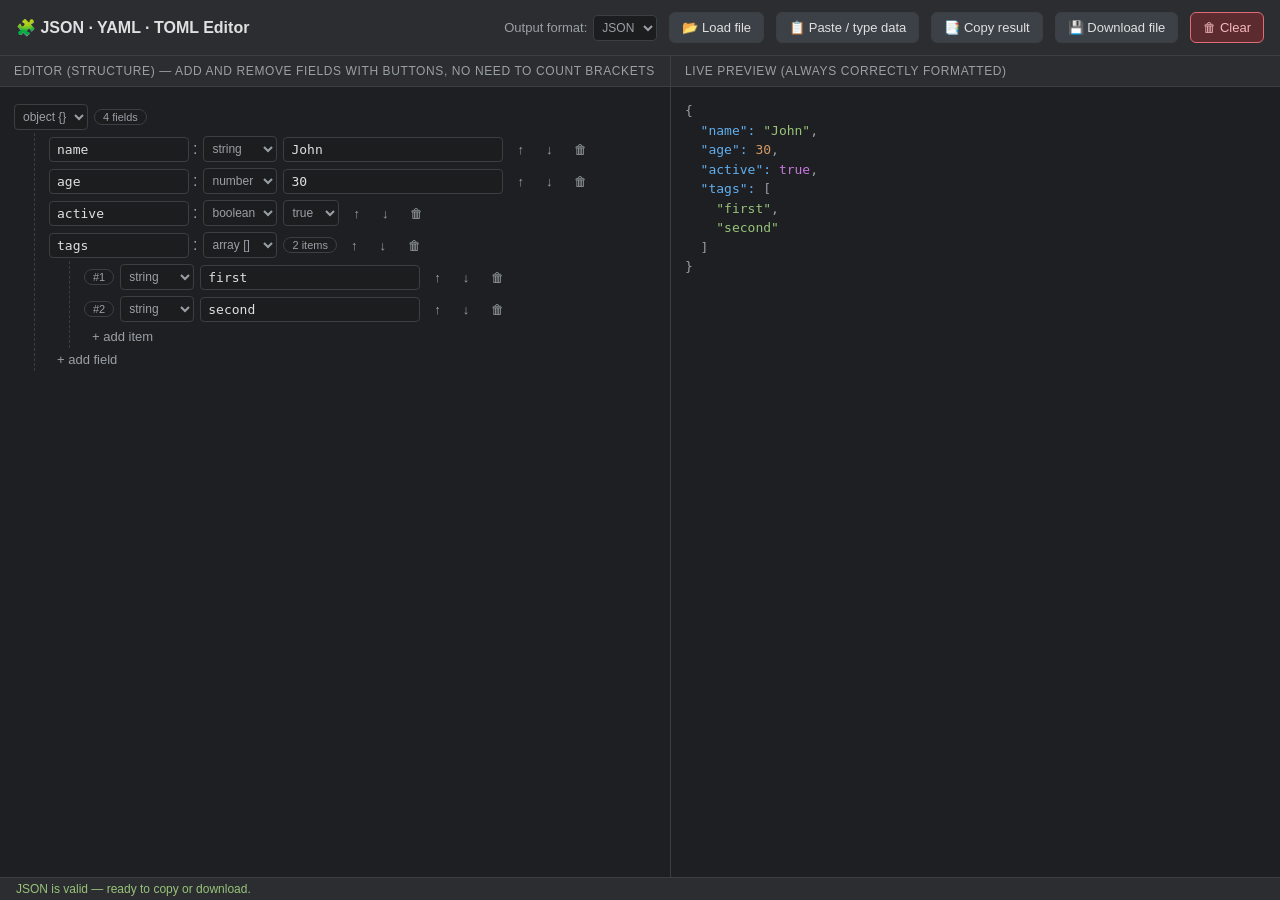
<file: json_editor.html>
<!DOCTYPE html>
<html lang="en">
<head>
<meta charset="UTF-8">
<meta name="viewport" content="width=device-width, initial-scale=1.0">
<title>JSON Editor</title>
<style>
:root {
  --bg: #1e1f22;
  --panel: #2b2d30;
  --border: #3c3f41;
  --text: #e0e0e0;
  --muted: #9aa0a6;
  --accent: #4fa3f7;
  --string: #98c379;
  --number: #d19a66;
  --bool: #c678dd;
  --null: #888;
  --key: #61afef;
  --danger: #e06c75;
  --ok: #98c379;
}
* { box-sizing: border-box; }
body {
  margin: 0;
  font-family: -apple-system, BlinkMacSystemFont, "Segoe UI", Roboto, sans-serif;
  background: var(--bg);
  color: var(--text);
  height: 100vh;
  display: flex;
  flex-direction: column;
}
header {
  padding: 12px 16px;
  background: var(--panel);
  border-bottom: 1px solid var(--border);
  display: flex;
  align-items: center;
  gap: 12px;
  flex-wrap: wrap;
}
header h1 {
  font-size: 16px;
  margin: 0;
  margin-right: auto;
  color: var(--text);
  font-weight: 600;
}
button, .file-btn {
  background: #3c4147;
  color: var(--text);
  border: 1px solid var(--border);
  border-radius: 6px;
  padding: 7px 12px;
  cursor: pointer;
  font-size: 13px;
  transition: background 0.15s;
}
button:hover, .file-btn:hover { background: #4a5158; }
button.primary { background: var(--accent); color: #fff; border-color: var(--accent); }
button.primary:hover { background: #3d8fe0; }
button.danger { background: #5c2b30; border-color: var(--danger); color: #f5b8bd; }
button.danger:hover { background: #713238; }
main {
  flex: 1;
  display: flex;
  overflow: hidden;
}
.panel {
  flex: 1;
  display: flex;
  flex-direction: column;
  overflow: hidden;
  border-right: 1px solid var(--border);
}
.panel:last-child { border-right: none; }
.panel-header {
  padding: 8px 14px;
  font-size: 12px;
  text-transform: uppercase;
  letter-spacing: 0.05em;
  color: var(--muted);
  background: var(--panel);
  border-bottom: 1px solid var(--border);
}
.panel-body {
  flex: 1;
  overflow: auto;
  padding: 14px;
}
/* Tree editor */
.node {
  margin-left: 20px;
  border-left: 1px dashed var(--border);
  padding-left: 14px;
  position: relative;
}
.node-row {
  display: flex;
  align-items: center;
  gap: 6px;
  padding: 3px 0;
  flex-wrap: wrap;
}
.node-row input[type=text], .node-row input[type=number] {
  background: #1b1d1f;
  border: 1px solid var(--border);
  color: var(--text);
  border-radius: 4px;
  padding: 4px 7px;
  font-size: 13px;
  font-family: "SF Mono", Monaco, monospace;
}
.key-input { width: 140px; color: var(--key); }
.val-input { width: 220px; }
.val-input.string { color: var(--string); }
.val-input.number { color: var(--number); }
select.type-select {
  background: #1b1d1f;
  color: var(--muted);
  border: 1px solid var(--border);
  border-radius: 4px;
  font-size: 12px;
  padding: 4px 4px;
}
.icon-btn {
  background: transparent;
  border: 1px solid transparent;
  color: var(--muted);
  border-radius: 4px;
  padding: 3px 7px;
  font-size: 13px;
  cursor: pointer;
}
.icon-btn:hover { color: var(--text); border-color: var(--border); background: #3c4147; }
.icon-btn.remove:hover { color: var(--danger); }
.icon-btn.add:hover { color: var(--ok); }
.toggle-btn {
  background: transparent;
  border: none;
  color: var(--muted);
  cursor: pointer;
  width: 18px;
  font-size: 12px;
}
.badge {
  font-size: 11px;
  color: var(--muted);
  background: #1b1d1f;
  border: 1px solid var(--border);
  border-radius: 10px;
  padding: 1px 8px;
}
.bool-true { color: var(--ok); }
.bool-false { color: var(--danger); }
.null-label { color: var(--null); font-style: italic; }
/* Preview */
pre#preview {
  margin: 0;
  font-family: "SF Mono", Monaco, monospace;
  font-size: 13px;
  line-height: 1.5;
  white-space: pre-wrap;
  word-break: break-word;
}
.tok-key { color: var(--key); }
.tok-string { color: var(--string); }
.tok-number { color: var(--number); }
.tok-bool { color: var(--bool); }
.tok-null { color: var(--null); }
.tok-punct { color: var(--muted); }
#status {
  font-size: 12px;
  padding: 4px 16px;
  background: var(--panel);
  border-top: 1px solid var(--border);
  color: var(--muted);
}
#status.error { color: var(--danger); }
#status.ok { color: var(--ok); }
#status.warn { color: var(--number); }
.format-picker {
  display: flex;
  align-items: center;
  gap: 6px;
  font-size: 13px;
  color: var(--muted);
}
#fix-suggestion {
  display: none;
  background: #3a2f1c;
  border: 1px solid #6b5328;
  border-radius: 6px;
  padding: 10px 12px;
  font-size: 12px;
  color: #e8d3ad;
}
#fix-suggestion.show { display: block; }
#fix-suggestion ul { margin: 6px 0 10px 18px; padding: 0; }
#fix-suggestion li { margin-bottom: 2px; }
.empty-hint {
  color: var(--muted);
  font-size: 13px;
  font-style: italic;
}
textarea#raw-input {
  width: 100%;
  height: 100%;
  background: #1b1d1f;
  color: var(--text);
  border: 1px solid var(--border);
  border-radius: 6px;
  font-family: "SF Mono", Monaco, monospace;
  font-size: 13px;
  padding: 10px;
  resize: none;
}
.modal-overlay {
  position: fixed; inset: 0;
  background: rgba(0,0,0,0.5);
  display: none;
  align-items: center; justify-content: center;
  z-index: 50;
}
.modal-overlay.show { display: flex; }
.modal {
  background: var(--panel);
  border: 1px solid var(--border);
  border-radius: 8px;
  width: 600px;
  max-width: 90vw;
  height: 400px;
  max-height: 80vh;
  display: flex;
  flex-direction: column;
  padding: 16px;
  gap: 10px;
}
.modal h2 { margin: 0; font-size: 15px; }
.modal-actions { display: flex; justify-content: flex-end; gap: 8px; }
</content>
</style>
</head>
<body>

<header>
  <h1>🧩 JSON · YAML · TOML Editor</h1>
  <label class="format-picker">
    Output format:
    <select id="format-select" class="type-select">
      <option value="json">JSON</option>
      <option value="yaml">YAML</option>
      <option value="toml">TOML</option>
    </select>
  </label>
  <label class="file-btn">
    📂 Load file
    <input type="file" id="file-input" accept=".json,.yaml,.yml,.toml,.txt,application/json" style="display:none">
  </label>
  <button id="btn-paste">📋 Paste / type data</button>
  <button id="btn-copy">📑 Copy result</button>
  <button id="btn-download">💾 Download file</button>
  <button id="btn-clear" class="danger">🗑 Clear</button>
</header>

<main>
  <div class="panel" style="flex: 1.1;">
    <div class="panel-header">Editor (structure) — add and remove fields with buttons, no need to count brackets</div>
    <div class="panel-body" id="tree-root"></div>
  </div>
  <div class="panel">
    <div class="panel-header">Live preview (always correctly formatted)</div>
    <div class="panel-body"><pre id="preview"></pre></div>
  </div>
</main>

<div id="status">Ready. Start by adding a field or paste existing JSON.</div>

<div class="modal-overlay" id="paste-modal">
  <div class="modal" style="height: 480px;">
    <h2>Paste or type data (JSON, YAML or TOML)</h2>
    <label class="format-picker">
      Input format:
      <select id="input-format-select" class="type-select">
        <option value="auto">Detect automatically</option>
        <option value="json">JSON</option>
        <option value="yaml">YAML</option>
        <option value="toml">TOML</option>
      </select>
    </label>
    <textarea id="raw-input" placeholder='e.g. {"example": [1, 2, 3]}  or  key: value  or  key = "value"'></textarea>
    <div id="fix-suggestion">
      <div>⚠️ Malformed JSON detected. The app found the following issues and can fix them automatically:</div>
      <ul id="fix-list"></ul>
      <button id="fix-apply" class="primary">🔧 Apply fixes and load</button>
    </div>
    <div class="modal-actions">
      <button id="paste-cancel">Cancel</button>
      <button id="paste-load" class="primary">Load into editor</button>
    </div>
  </div>
</div>

<script>
(function () {
  "use strict";

  // ---- Data model -------------------------------------------------------
  // The whole document is a single root "value" node. A value is one of:
  //   {type:'object', entries:[{key:'', value: <value>}, ...]}
  //   {type:'array',  items:[<value>, ...]}
  //   {type:'string', value: ''}
  //   {type:'number', value: 0}
  //   {type:'boolean', value: true}
  //   {type:'null'}
  //
  // This removes the need for the user to ever type braces, brackets,
  // commas, colons or manage indentation — the UI builds valid JSON.

  let root = { type: 'object', entries: [] };

  const treeRoot = document.getElementById('tree-root');
  const preview = document.getElementById('preview');
  const statusEl = document.getElementById('status');

  function setStatus(msg, kind) {
    statusEl.textContent = msg;
    statusEl.className = kind || '';
  }

  function valueToJS(node) {
    switch (node.type) {
      case 'object': {
        const obj = {};
        for (const e of node.entries) obj[e.key] = valueToJS(e.value);
        return obj;
      }
      case 'array':
        return node.items.map(valueToJS);
      case 'string': return node.value;
      case 'number': return node.value;
      case 'boolean': return node.value;
      case 'null': return null;
    }
  }

  function jsToValue(js) {
    if (js === null) return { type: 'null' };
    if (Array.isArray(js)) return { type: 'array', items: js.map(jsToValue) };
    switch (typeof js) {
      case 'object':
        return { type: 'object', entries: Object.keys(js).map(k => ({ key: k, value: jsToValue(js[k]) })) };
      case 'string': return { type: 'string', value: js };
      case 'number': return { type: 'number', value: js };
      case 'boolean': return { type: 'boolean', value: js };
      default: return { type: 'null' };
    }
  }

  function newValueOfType(type) {
    switch (type) {
      case 'object': return { type: 'object', entries: [] };
      case 'array': return { type: 'array', items: [] };
      case 'string': return { type: 'string', value: '' };
      case 'number': return { type: 'number', value: 0 };
      case 'boolean': return { type: 'boolean', value: true };
      case 'null': return { type: 'null' };
    }
  }

  // ---- Multi-format support: JSON / YAML / TOML --------------------------
  // The editor's internal model is format-agnostic (plain JS values). These
  // helpers convert that model to/from text in whichever format the user
  // picked, so the same tree can be exported as JSON, YAML or TOML and raw
  // text in any of the three can be imported and turned into the tree.

  const FORMAT_INFO = {
    json: { label: 'JSON', ext: 'json', mime: 'application/json' },
    yaml: { label: 'YAML', ext: 'yaml', mime: 'application/x-yaml' },
    toml: { label: 'TOML', ext: 'toml', mime: 'application/toml' }
  };

  function isPlainObject(v) {
    return v !== null && typeof v === 'object' && !Array.isArray(v);
  }

  function containsNull(v) {
    if (v === null) return true;
    if (Array.isArray(v)) return v.some(containsNull);
    if (isPlainObject(v)) return Object.keys(v).some(k => containsNull(v[k]));
    return false;
  }

  function stringifyAs(js, format) {
    if (format === 'json') {
      return { text: JSON.stringify(js, null, 2), warnings: [] };
    }
    if (format === 'yaml') {
      const text = (js === null || (isPlainObject(js) && Object.keys(js).length === 0))
        ? (js === null ? 'null\n' : '{}\n')
        : yamlBlock(js, 0) + '\n';
      return { text, warnings: [] };
    }
    if (format === 'toml') {
      if (!isPlainObject(js)) {
        throw new Error('TOML format requires the entire document to be an object (a key → value map), not a list or a single value.');
      }
      const lines = [];
      emitTomlTable(js, [], lines, false);
      const text = lines.join('\n').replace(/\n{3,}/g, '\n\n').replace(/\n*$/, '\n');
      const warnings = containsNull(js)
        ? ['TOML does not support null values — they were written as empty strings "".']
        : [];
      return { text, warnings };
    }
    throw new Error('Unknown format: ' + format);
  }

  function parseAs(text, format) {
    if (format === 'json') return JSON.parse(text);
    if (format === 'yaml') return parseYAML(text);
    if (format === 'toml') return parseTOML(text);
    throw new Error('Unknown format: ' + format);
  }

  // Guess which formats are most likely, in order of likelihood, so "auto"
  // import can try the most plausible parser first.
  function detectFormatOrder(text) {
    const trimmed = text.trim();
    if (trimmed === '') return ['json', 'yaml', 'toml'];
    if (trimmed[0] === '{' || trimmed[0] === '[') return ['json', 'yaml', 'toml'];
    const firstLine = (trimmed.split('\n').find(l => l.trim() && !l.trim().startsWith('#')) || '').trim();
    if (/^\[\[?[^\]]+\]\]?\s*$/.test(firstLine) || /^[A-Za-z0-9_."'-]+\s*=\s*\S/.test(firstLine)) {
      return ['toml', 'yaml', 'json'];
    }
    return ['yaml', 'json', 'toml'];
  }

  // ---- YAML: serialize ----------------------------------------------------

  function yamlIndent(n) { return '  '.repeat(n); }

  function yamlBlock(value, indent) {
    if (Array.isArray(value)) {
      if (value.length === 0) return yamlIndent(indent) + '[]';
      return value.map(item => {
        const prefix = yamlIndent(indent) + '- ';
        if (isPlainObject(item) && Object.keys(item).length > 0) {
          const inner = yamlBlock(item, indent + 1);
          const innerLines = inner.split('\n');
          const stripLen = (indent + 1) * 2;
          const firstLine = innerLines[0].slice(stripLen);
          const rest = innerLines.slice(1).join('\n');
          return prefix + firstLine + (rest ? '\n' + rest : '');
        }
        if (Array.isArray(item) && item.length > 0) {
          return prefix.replace(/\s+$/, '') + '\n' + yamlBlock(item, indent + 1);
        }
        return prefix + yamlScalar(item);
      }).join('\n');
    }
    if (isPlainObject(value)) {
      const keys = Object.keys(value);
      if (keys.length === 0) return yamlIndent(indent) + '{}';
      return keys.map(k => {
        const v = value[k];
        const keyPart = yamlIndent(indent) + yamlScalarString(k) + ':';
        if (isPlainObject(v) && Object.keys(v).length > 0) return keyPart + '\n' + yamlBlock(v, indent + 1);
        if (Array.isArray(v) && v.length > 0) return keyPart + '\n' + yamlBlock(v, indent);
        if (isPlainObject(v)) return keyPart + ' {}';
        if (Array.isArray(v)) return keyPart + ' []';
        return keyPart + ' ' + yamlScalar(v);
      }).join('\n');
    }
    return yamlIndent(indent) + yamlScalar(value);
  }

  function yamlScalar(v) {
    if (v === null || v === undefined) return 'null';
    if (typeof v === 'boolean') return v ? 'true' : 'false';
    if (typeof v === 'number') return String(v);
    return yamlScalarString(String(v));
  }

  function yamlScalarString(s) {
    if (s === '') return "''";
    const needsQuote =
      /^[\s]|[\s]$/.test(s) ||
      /^[-?:,\[\]{}#&*!|>'"%@`]/.test(s) ||
      /: |:$/.test(s) ||
      /^(true|false|null|yes|no|on|off|~)$/i.test(s) ||
      /^[+-]?(\d+\.?\d*|\.\d+)([eE][+-]?\d+)?$/.test(s) ||
      /[\n\t]/.test(s);
    if (needsQuote) {
      return '"' + s.replace(/\\/g, '\\\\').replace(/"/g, '\\"').replace(/\n/g, '\\n').replace(/\t/g, '\\t') + '"';
    }
    return s;
  }

  // ---- YAML: parse (common block-style subset) ---------------------------

  function parseYAML(text) {
    const rawLines = text.replace(/\r\n/g, '\n').split('\n');
    const lines = [];
    for (const raw of rawLines) {
      const noComment = stripYamlComment(raw);
      const trimmedLine = noComment.trim();
      if (trimmedLine === '' || trimmedLine === '---' || trimmedLine === '...') continue;
      const leading = noComment.match(/^[ \t]*/)[0];
      if (leading.indexOf('\t') !== -1) {
        throw new Error('YAML does not allow tabs for indentation (line: "' + trimmedLine + '"). Replace them with spaces.');
      }
      lines.push({ indent: leading.length, content: noComment.slice(leading.length) });
    }
    if (lines.length === 0) return null;
    const cursor = { i: 0 };
    return parseYamlNode(lines, cursor, lines[0].indent);
  }

  function stripYamlComment(line) {
    let inStr = null;
    for (let i = 0; i < line.length; i++) {
      const c = line[i];
      if (inStr) {
        if (c === inStr && line[i - 1] !== '\\') inStr = null;
      } else if (c === '"' || c === "'") {
        inStr = c;
      } else if (c === '#' && (i === 0 || /\s/.test(line[i - 1]))) {
        return line.slice(0, i).replace(/\s+$/, '');
      }
    }
    return line;
  }

  function parseYamlNode(lines, cursor, indent) {
    if (cursor.i >= lines.length) return null;
    const line = lines[cursor.i];
    if (line.indent < indent) return null;
    if (line.content === '-' || line.content.startsWith('- ')) {
      return parseYamlSequence(lines, cursor, line.indent);
    }
    if (matchYamlKeyValue(line.content)) {
      return parseYamlMapping(lines, cursor, line.indent);
    }
    cursor.i++;
    return parseYamlScalar(line.content);
  }

  function matchYamlKeyValue(content) {
    let m = content.match(/^"((?:[^"\\]|\\.)*)"\s*:(?:\s+(.*))?$/);
    if (m) return { key: unescapeYamlDouble(m[1]), value: m[2] !== undefined ? m[2] : '' };
    m = content.match(/^'((?:[^']|'')*)'\s*:(?:\s+(.*))?$/);
    if (m) return { key: m[1].replace(/''/g, "'"), value: m[2] !== undefined ? m[2] : '' };
    m = content.match(/^([^:\s][^:]*?):(?:\s+(.*))?$/);
    if (m && !/^[-?]\s/.test(m[1]) && m[1].indexOf('#') === -1) {
      return { key: m[1].trim(), value: m[2] !== undefined ? m[2] : '' };
    }
    return null;
  }

  function parseYamlMapping(lines, cursor, indent) {
    const obj = {};
    while (cursor.i < lines.length) {
      const line = lines[cursor.i];
      if (line.indent < indent) break;
      if (line.indent !== indent) {
        throw new Error('Inconsistent indentation in YAML at line: "' + line.content + '"');
      }
      const kv = matchYamlKeyValue(line.content);
      if (!kv) throw new Error('Could not parse YAML map entry at line: "' + line.content + '"');
      cursor.i++;
      if (kv.value === '' || kv.value === undefined) {
        if (cursor.i < lines.length && lines[cursor.i].indent > indent) {
          obj[kv.key] = parseYamlNode(lines, cursor, lines[cursor.i].indent);
        } else if (cursor.i < lines.length && lines[cursor.i].indent === indent &&
                   (lines[cursor.i].content === '-' || lines[cursor.i].content.startsWith('- '))) {
          obj[kv.key] = parseYamlSequence(lines, cursor, indent);
        } else {
          obj[kv.key] = null;
        }
      } else {
        obj[kv.key] = parseYamlInlineValue(kv.value);
      }
    }
    return obj;
  }

  function parseYamlSequence(lines, cursor, indent) {
    const arr = [];
    while (cursor.i < lines.length) {
      const line = lines[cursor.i];
      if (line.indent < indent) break;
      if (line.indent !== indent) throw new Error('Inconsistent indentation in YAML list at line: "' + line.content + '"');
      if (!(line.content === '-' || line.content.startsWith('- '))) break;
      const rest = line.content === '-' ? '' : line.content.slice(2);
      cursor.i++;
      if (rest.trim() === '') {
        if (cursor.i < lines.length && lines[cursor.i].indent > indent) {
          arr.push(parseYamlNode(lines, cursor, lines[cursor.i].indent));
        } else {
          arr.push(null);
        }
        continue;
      }
      const kv = matchYamlKeyValue(rest);
      if (kv) {
        const mapIndent = indent + 2;
        const fakeLines = [{ indent: mapIndent, content: rest }];
        let j = cursor.i;
        while (j < lines.length && lines[j].indent > indent) {
          fakeLines.push({ indent: lines[j].indent, content: lines[j].content });
          j++;
        }
        const subCursor = { i: 0 };
        arr.push(parseYamlMapping(fakeLines, subCursor, mapIndent));
        cursor.i = j;
      } else {
        arr.push(parseYamlInlineValue(rest));
      }
    }
    return arr;
  }

  function parseYamlInlineValue(s) {
    s = s.trim();
    if (s === '') return null;
    if (s[0] === '[' && s[s.length - 1] === ']') return parseYamlFlowSequence(s);
    if (s[0] === '{' && s[s.length - 1] === '}') return parseYamlFlowMapping(s);
    return parseYamlScalar(s);
  }

  function splitFlowItems(s) {
    const parts = [];
    let depth = 0, inStr = null, cur = '';
    for (let i = 0; i < s.length; i++) {
      const c = s[i];
      if (inStr) {
        cur += c;
        if (c === inStr && s[i - 1] !== '\\') inStr = null;
      } else if (c === '"' || c === "'") { inStr = c; cur += c; }
      else if (c === '[' || c === '{') { depth++; cur += c; }
      else if (c === ']' || c === '}') { depth--; cur += c; }
      else if (c === ',' && depth === 0) { parts.push(cur); cur = ''; }
      else cur += c;
    }
    if (cur.trim() !== '') parts.push(cur);
    return parts.map(p => p.trim()).filter(p => p !== '');
  }

  function parseYamlFlowSequence(s) {
    const inner = s.slice(1, -1).trim();
    if (inner === '') return [];
    return splitFlowItems(inner).map(parseYamlInlineValue);
  }

  function parseYamlFlowMapping(s) {
    const inner = s.slice(1, -1).trim();
    const obj = {};
    if (inner === '') return obj;
    for (const part of splitFlowItems(inner)) {
      const kv = matchYamlKeyValue(part) || { key: part.trim(), value: '' };
      obj[kv.key] = (kv.value === '' || kv.value === undefined) ? null : parseYamlInlineValue(kv.value);
    }
    return obj;
  }

  function parseYamlScalar(s) {
    s = s.trim();
    if (s === '' || s === '~' || /^(null|Null|NULL)$/.test(s)) return null;
    if (/^(true|True|TRUE)$/.test(s)) return true;
    if (/^(false|False|FALSE)$/.test(s)) return false;
    if (/^"((?:[^"\\]|\\.)*)"$/.test(s)) return unescapeYamlDouble(s.slice(1, -1));
    if (/^'((?:[^']|'')*)'$/.test(s)) return s.slice(1, -1).replace(/''/g, "'");
    if (/^[+-]?(\d+\.\d*|\.\d+|\d+)([eE][+-]?\d+)?$/.test(s) && !/^[+-]?0\d/.test(s)) return parseFloat(s);
    return s;
  }

  function unescapeYamlDouble(s) {
    return s.replace(/\\(.)/g, (m, c) => ({ n: '\n', t: '\t', r: '\r', '"': '"', '\\': '\\' }[c] || c));
  }

  // ---- TOML: serialize ----------------------------------------------------

  function emitTomlTable(obj, path, lines, asArrayItem) {
    if (path.length > 0) {
      const header = path.map(tomlKey).join('.');
      lines.push(asArrayItem ? '[[' + header + ']]' : '[' + header + ']');
    }
    const simple = [], subTables = [], subArrayTables = [];
    for (const key of Object.keys(obj)) {
      const v = obj[key];
      if (Array.isArray(v) && v.length > 0 && v.every(isPlainObject)) subArrayTables.push(key);
      else if (isPlainObject(v)) subTables.push(key);
      else simple.push(key);
    }
    for (const k of simple) lines.push(tomlKey(k) + ' = ' + tomlValue(obj[k]));
    if (path.length > 0 || simple.length > 0) lines.push('');
    for (const k of subTables) emitTomlTable(obj[k], path.concat(k), lines, false);
    for (const k of subArrayTables) {
      for (const item of obj[k]) emitTomlTable(item, path.concat(k), lines, true);
    }
  }

  function tomlValue(v) {
    if (v === null || v === undefined) return '""';
    if (typeof v === 'boolean') return v ? 'true' : 'false';
    if (typeof v === 'number') return String(v);
    if (typeof v === 'string') return tomlString(v);
    if (Array.isArray(v)) return '[' + v.map(tomlValue).join(', ') + ']';
    if (isPlainObject(v)) return '{ ' + Object.keys(v).map(k => tomlKey(k) + ' = ' + tomlValue(v[k])).join(', ') + ' }';
    return '""';
  }

  function tomlString(s) {
    return '"' + s.replace(/\\/g, '\\\\').replace(/"/g, '\\"').replace(/\n/g, '\\n').replace(/\t/g, '\\t') + '"';
  }

  function tomlKey(k) {
    return /^[A-Za-z0-9_-]+$/.test(k) ? k : tomlString(k);
  }

  // ---- TOML: parse (common subset: tables, arrays of tables, basic types) -

  function parseTOML(text) {
    const lines = text.replace(/\r\n/g, '\n').split('\n');
    const root = {};
    let current = root;
    for (const rawLine of lines) {
      const line = stripTomlComment(rawLine).trim();
      if (line === '') continue;
      if (line.startsWith('[[') && line.endsWith(']]')) {
        const path = parseTomlKeyPath(line.slice(2, -2).trim());
        current = navigateTomlArrayTable(root, path);
      } else if (line.startsWith('[') && line.endsWith(']')) {
        const path = parseTomlKeyPath(line.slice(1, -1).trim());
        current = navigateTomlTable(root, path);
      } else {
        const eq = findUnquotedChar(line, '=');
        if (eq === -1) throw new Error('Could not parse TOML line (missing "="): "' + line + '"');
        const path = parseTomlKeyPath(line.slice(0, eq).trim());
        setTomlValue(current, path, parseTomlValue(line.slice(eq + 1).trim()));
      }
    }
    return root;
  }

  function stripTomlComment(line) {
    let inStr = null;
    for (let i = 0; i < line.length; i++) {
      const c = line[i];
      if (inStr) {
        if (c === inStr && line[i - 1] !== '\\') inStr = null;
      } else if (c === '"' || c === "'") inStr = c;
      else if (c === '#') return line.slice(0, i);
    }
    return line;
  }

  function findUnquotedChar(line, target) {
    let inStr = null, depth = 0;
    for (let i = 0; i < line.length; i++) {
      const c = line[i];
      if (inStr) {
        if (c === inStr && line[i - 1] !== '\\') inStr = null;
      } else if (c === '"' || c === "'") inStr = c;
      else if (c === '[' || c === '{') depth++;
      else if (c === ']' || c === '}') depth--;
      else if (c === target && depth === 0) return i;
    }
    return -1;
  }

  function parseTomlKeyPath(s) {
    const parts = [];
    let cur = '', inStr = null;
    for (let i = 0; i < s.length; i++) {
      const c = s[i];
      if (inStr) {
        cur += c;
        if (c === inStr && s[i - 1] !== '\\') inStr = null;
      } else if (c === '"' || c === "'") { inStr = c; cur += c; }
      else if (c === '.') { parts.push(cur.trim()); cur = ''; }
      else cur += c;
    }
    if (cur.trim() !== '') parts.push(cur.trim());
    return parts.map(unquoteTomlKey);
  }

  function unquoteTomlKey(k) {
    k = k.trim();
    if (/^"(.*)"$/.test(k)) return unescapeTomlBasic(k.slice(1, -1));
    if (/^'(.*)'$/.test(k)) return k.slice(1, -1);
    return k;
  }

  function navigateTomlTable(root, path) {
    let node = root;
    for (const key of path) {
      if (!(key in node)) node[key] = {};
      node = Array.isArray(node[key]) ? node[key][node[key].length - 1] : node[key];
    }
    return node;
  }

  function navigateTomlArrayTable(root, path) {
    let node = root;
    for (let i = 0; i < path.length - 1; i++) {
      const key = path[i];
      if (!(key in node)) node[key] = {};
      node = Array.isArray(node[key]) ? node[key][node[key].length - 1] : node[key];
    }
    const lastKey = path[path.length - 1];
    if (!Array.isArray(node[lastKey])) node[lastKey] = [];
    const item = {};
    node[lastKey].push(item);
    return item;
  }

  function setTomlValue(table, path, value) {
    let node = table;
    for (let i = 0; i < path.length - 1; i++) {
      const key = path[i];
      if (!(key in node)) node[key] = {};
      node = node[key];
    }
    node[path[path.length - 1]] = value;
  }

  function parseTomlValue(s) {
    s = s.trim();
    if (s === '') throw new Error('Missing value after "="');
    if (s === 'true') return true;
    if (s === 'false') return false;
    if (s[0] === '[') return parseTomlArray(s);
    if (s[0] === '{') return parseTomlInlineTable(s);
    if (/^"""[\s\S]*"""$/.test(s)) return s.slice(3, -3).replace(/^\n/, '');
    if (/^'''[\s\S]*'''$/.test(s)) return s.slice(3, -3).replace(/^\n/, '');
    if (/^"((?:[^"\\]|\\.)*)"$/.test(s)) return unescapeTomlBasic(s.slice(1, -1));
    if (/^'(.*)'$/.test(s)) return s.slice(1, -1);
    if (/^[+-]?\d[\d_]*$/.test(s)) return parseInt(s.replace(/_/g, ''), 10);
    if (/^[+-]?(\d[\d_]*\.\d[\d_]*|\d[\d_]*)([eE][+-]?\d+)?$/.test(s)) return parseFloat(s.replace(/_/g, ''));
    if (/^\d{4}-\d{2}-\d{2}/.test(s)) return s.replace(/^"|"$/g, '');
    return s;
  }

  function unescapeTomlBasic(s) {
    return s.replace(/\\(u[0-9a-fA-F]{4}|U[0-9a-fA-F]{8}|.)/g, (m, g) => {
      if (g[0] === 'u' || g[0] === 'U') return String.fromCodePoint(parseInt(g.slice(1), 16));
      return ({ n: '\n', t: '\t', r: '\r', '"': '"', '\\': '\\' })[g] || g;
    });
  }

  function parseTomlArray(s) {
    const inner = s.slice(1, -1).trim();
    if (inner === '') return [];
    return splitFlowItems(inner).map(parseTomlValue);
  }

  function parseTomlInlineTable(s) {
    const inner = s.slice(1, -1).trim();
    const obj = {};
    if (inner === '') return obj;
    for (const part of splitFlowItems(inner)) {
      const eq = findUnquotedChar(part, '=');
      if (eq === -1) throw new Error('Invalid entry in inline TOML table: "' + part + '"');
      const path = parseTomlKeyPath(part.slice(0, eq).trim());
      setTomlValue(obj, path, parseTomlValue(part.slice(eq + 1).trim()));
    }
    return obj;
  }

  // ---- JSON auto-repair ----------------------------------------------------
  // Tries a series of safe, well-known fixes for JSON that was pasted from
  // sources that don't produce strict JSON (JS object literals, Python dicts,
  // JSON with comments or trailing commas, etc.) and reports each fix made.

  function autoFixJSON(text) {
    const fixes = [];
    let fixed = text;

    if (fixed.charCodeAt(0) === 0xFEFF) {
      fixed = fixed.slice(1);
      fixes.push('Removed an invisible BOM character at the start of the file.');
    }
    let step = stripJsonComments(fixed);
    if (step !== fixed) { fixed = step; fixes.push('Removed comments (// … or /* … */) — JSON does not support them.'); }

    step = convertSingleToDoubleQuotes(fixed);
    if (step !== fixed) { fixed = step; fixes.push('Converted single quotes (\') to double quotes (") around strings.'); }

    step = quoteUnquotedKeys(fixed);
    if (step !== fixed) { fixed = step; fixes.push('Added quotes around unquoted key names.'); }

    step = fixed.replace(/\bTrue\b/g, 'true').replace(/\bFalse\b/g, 'false').replace(/\bNone\b/g, 'null');
    if (step !== fixed) { fixed = step; fixes.push('Converted True/False/None (Python style) to true/false/null.'); }

    step = fixed.replace(/,(\s*[}\]])/g, '$1');
    if (step !== fixed) { fixed = step; fixes.push('Removed trailing commas before closing } or ].'); }

    return { fixed, fixes };
  }

  function stripJsonComments(text) {
    let out = '', inStr = null;
    for (let i = 0; i < text.length; i++) {
      const c = text[i], n = text[i + 1];
      if (inStr) {
        out += c;
        if (c === '\\') { out += n; i++; }
        else if (c === inStr) inStr = null;
        continue;
      }
      if (c === '"' || c === "'") { inStr = c; out += c; continue; }
      if (c === '/' && n === '/') {
        while (i < text.length && text[i] !== '\n') i++;
        i--;
        continue;
      }
      if (c === '/' && n === '*') {
        i += 2;
        while (i < text.length && !(text[i] === '*' && text[i + 1] === '/')) i++;
        i++;
        continue;
      }
      out += c;
    }
    return out;
  }

  function convertSingleToDoubleQuotes(text) {
    let out = '', i = 0;
    while (i < text.length) {
      const c = text[i];
      if (c === '"') {
        out += c; i++;
        while (i < text.length) {
          out += text[i];
          if (text[i] === '\\') { i++; out += text[i]; }
          else if (text[i] === '"') { i++; break; }
          i++;
        }
        continue;
      }
      if (c === "'") {
        let s = '';
        i++;
        while (i < text.length && text[i] !== "'") {
          if (text[i] === '\\') { s += text[i] + (text[i + 1] || ''); i += 2; }
          else { s += text[i]; i++; }
        }
        i++;
        const content = s.replace(/\\'/g, "'").replace(/(?<!\\)"/g, '\\"');
        out += '"' + content + '"';
        continue;
      }
      out += c; i++;
    }
    return out;
  }

  function quoteUnquotedKeys(text) {
    let out = '', i = 0;
    while (i < text.length) {
      const c = text[i];
      if (c === '"' || c === "'") {
        const quote = c;
        out += c; i++;
        while (i < text.length) {
          out += text[i];
          if (text[i] === '\\') { i++; out += text[i]; }
          else if (text[i] === quote) { i++; break; }
          i++;
        }
        continue;
      }
      if (c === '{' || c === ',') {
        out += c; i++;
        let j = i;
        while (j < text.length && /\s/.test(text[j])) j++;
        const m = /^[A-Za-z_$][A-Za-z0-9_$]*/.exec(text.slice(j));
        if (m) {
          let k = j + m[0].length;
          while (k < text.length && /\s/.test(text[k])) k++;
          if (text[k] === ':') {
            out += text.slice(i, j) + '"' + m[0] + '"';
            i = j + m[0].length;
            continue;
          }
        }
        continue;
      }
      out += c; i++;
    }
    return out;
  }

  // ---- Input escape helpers ---------------------------------------------
  // The string input shows values in JSON string-content notation, so that
  // \n means newline, \t means tab, and \\ means a literal backslash.

  function encodeForInput(s) {
    return s.replace(/\\/g, '\\\\').replace(/\n/g, '\\n').replace(/\r/g, '\\r').replace(/\t/g, '\\t');
  }

  function decodeFromInput(s) {
    return s.replace(/\\(n|t|r|\\)/g, (_, c) => ({ n: '\n', t: '\t', r: '\r', '\\': '\\' }[c]));
  }

  // ---- Rendering: tree editor -------------------------------------------

  function render() {
    treeRoot.innerHTML = '';
    treeRoot.appendChild(renderValueEditor(root, null, null, true));
    renderPreview();
  }

  // Renders the *content controls* for editing a value in-place
  // (type selector + the value-specific inputs/children), used both
  // for the root and for nested values.
  function renderValueEditor(node, onReplace, label, isRoot) {
    const wrap = document.createElement('div');

    const row = document.createElement('div');
    row.className = 'node-row';

    if (label !== null && label !== undefined) {
      // label is a DOM node (key input or index badge) supplied by caller
      row.appendChild(label);
    }

    const typeSelect = document.createElement('select');
    typeSelect.className = 'type-select';
    ['object', 'array', 'string', 'number', 'boolean', 'null'].forEach(t => {
      const opt = document.createElement('option');
      opt.value = t;
      opt.textContent = {
        object: 'object {}', array: 'array []', string: 'string',
        number: 'number', boolean: 'boolean', null: 'null'
      }[t];
      if (t === node.type) opt.selected = true;
      typeSelect.appendChild(opt);
    });
    typeSelect.addEventListener('change', () => {
      const replacement = newValueOfType(typeSelect.value);
      if (onReplace) onReplace(replacement);
      else { root = replacement; }
      render();
    });
    row.appendChild(typeSelect);

    // value-specific controls appended to the row
    appendValueControls(row, node);

    wrap.appendChild(row);

    // children container for object/array
    if (node.type === 'object' || node.type === 'array') {
      const childContainer = document.createElement('div');
      childContainer.className = 'node';
      wrap.appendChild(childContainer);

      if (node.type === 'object') {
        if (node.entries.length === 0) {
          childContainer.appendChild(hint('No fields — click "+ add field"'));
        }
        node.entries.forEach((entry, idx) => {
          childContainer.appendChild(renderObjectEntry(node, entry, idx));
        });
        const addBtn = document.createElement('button');
        addBtn.className = 'icon-btn add';
        addBtn.textContent = '+ add field';
        addBtn.addEventListener('click', () => {
          node.entries.push({ key: uniqueKey(node), value: { type: 'string', value: '' } });
          render();
        });
        childContainer.appendChild(addBtn);
      } else {
        if (node.items.length === 0) {
          childContainer.appendChild(hint('List is empty — click "+ add item"'));
        }
        node.items.forEach((item, idx) => {
          childContainer.appendChild(renderArrayItem(node, idx));
        });
        const addBtn = document.createElement('button');
        addBtn.className = 'icon-btn add';
        addBtn.textContent = '+ add item';
        addBtn.addEventListener('click', () => {
          node.items.push({ type: 'string', value: '' });
          render();
        });
        childContainer.appendChild(addBtn);
      }
    }

    return wrap;
  }

  function uniqueKey(objNode) {
    let i = objNode.entries.length + 1;
    let k = 'field' + i;
    const existing = new Set(objNode.entries.map(e => e.key));
    while (existing.has(k)) { i++; k = 'field' + i; }
    return k;
  }

  function hint(text) {
    const d = document.createElement('div');
    d.className = 'empty-hint';
    d.style.padding = '4px 0';
    d.textContent = text;
    return d;
  }

  function appendValueControls(row, node) {
    if (node.type === 'string') {
      const input = document.createElement('input');
      input.type = 'text';
      input.className = 'val-input string';
      input.value = encodeForInput(node.value);
      input.placeholder = 'enter text… (\\n = newline, \\t = tab, \\\\ = backslash)';
      input.addEventListener('input', () => { node.value = decodeFromInput(input.value); renderPreview(); });
      row.appendChild(input);
    } else if (node.type === 'number') {
      const input = document.createElement('input');
      input.type = 'number';
      input.className = 'val-input number';
      input.value = node.value;
      input.addEventListener('input', () => {
        const n = parseFloat(input.value);
        node.value = isNaN(n) ? 0 : n;
        renderPreview();
      });
      row.appendChild(input);
    } else if (node.type === 'boolean') {
      const select = document.createElement('select');
      select.className = 'type-select';
      [['true', 'true'], ['false', 'false']].forEach(([v, label]) => {
        const opt = document.createElement('option');
        opt.value = v;
        opt.textContent = label;
        if ((v === 'true') === node.value) opt.selected = true;
        select.appendChild(opt);
      });
      select.addEventListener('change', () => {
        node.value = select.value === 'true';
        renderPreview();
      });
      row.appendChild(select);
    } else if (node.type === 'null') {
      const span = document.createElement('span');
      span.className = 'null-label';
      span.textContent = 'null (no value)';
      row.appendChild(span);
    } else if (node.type === 'object') {
      const span = document.createElement('span');
      span.className = 'badge';
      span.textContent = node.entries.length + ' fields';
      row.appendChild(span);
    } else if (node.type === 'array') {
      const span = document.createElement('span');
      span.className = 'badge';
      span.textContent = node.items.length + ' items';
      row.appendChild(span);
    }
  }

  function renderObjectEntry(parentNode, entry, idx) {
    const keyInput = document.createElement('input');
    keyInput.type = 'text';
    keyInput.className = 'key-input';
    keyInput.value = encodeForInput(entry.key);
    keyInput.placeholder = 'key name';
    keyInput.addEventListener('input', () => { entry.key = decodeFromInput(keyInput.value); renderPreview(); });

    const labelWrap = document.createElement('span');
    labelWrap.style.display = 'flex';
    labelWrap.style.alignItems = 'center';
    labelWrap.style.gap = '4px';
    labelWrap.appendChild(keyInput);
    const colon = document.createElement('span');
    colon.className = 'tok-punct';
    colon.textContent = ':';
    labelWrap.appendChild(colon);

    const editor = renderValueEditor(entry.value, (replacement) => { entry.value = replacement; }, labelWrap);

    // attach remove/move buttons to the first row of the editor
    const firstRow = editor.querySelector('.node-row');
    addEntryControls(firstRow, parentNode.entries, idx);

    return editor;
  }

  function renderArrayItem(parentNode, idx) {
    const badge = document.createElement('span');
    badge.className = 'badge';
    badge.textContent = '#' + (idx + 1);

    const item = parentNode.items[idx];
    const editor = renderValueEditor(item, (replacement) => { parentNode.items[idx] = replacement; }, badge);

    const firstRow = editor.querySelector('.node-row');
    addEntryControls(firstRow, parentNode.items, idx);

    return editor;
  }

  // Adds ↑ ↓ and 🗑 buttons that operate on a generic array (entries or items)
  function addEntryControls(row, list, idx) {
    const up = document.createElement('button');
    up.className = 'icon-btn';
    up.textContent = '↑';
    up.title = 'Move up';
    up.disabled = idx === 0;
    up.addEventListener('click', () => {
      if (idx > 0) { [list[idx - 1], list[idx]] = [list[idx], list[idx - 1]]; render(); }
    });

    const down = document.createElement('button');
    down.className = 'icon-btn';
    down.textContent = '↓';
    down.title = 'Move down';
    down.disabled = idx === list.length - 1;
    down.addEventListener('click', () => {
      if (idx < list.length - 1) { [list[idx + 1], list[idx]] = [list[idx], list[idx + 1]]; render(); }
    });

    const remove = document.createElement('button');
    remove.className = 'icon-btn remove';
    remove.textContent = '🗑';
    remove.title = 'Remove';
    remove.addEventListener('click', () => {
      list.splice(idx, 1);
      render();
    });

    row.appendChild(up);
    row.appendChild(down);
    row.appendChild(remove);
  }

  // ---- Rendering: live formatted & syntax-highlighted preview -----------

  let outputFormat = 'json';

  function renderPreview() {
    try {
      const js = valueToJS(root);
      const { text, warnings } = stringifyAs(js, outputFormat);
      if (outputFormat === 'json') {
        preview.innerHTML = highlight(text);
      } else {
        preview.textContent = text;
      }
      const label = FORMAT_INFO[outputFormat].label;
      if (warnings.length) {
        setStatus(label + ' generated — ⚠️ ' + warnings.join(' '), 'warn');
      } else {
        setStatus(label + ' is valid — ready to copy or download.', 'ok');
      }
    } catch (err) {
      preview.textContent = '';
      setStatus('Could not generate ' + FORMAT_INFO[outputFormat].label + ': ' + err.message, 'error');
    }
  }

  function highlight(jsonText) {
    return jsonText.replace(
      /("(\\u[a-zA-Z0-9]{4}|\\[^u]|[^\\"])*"(\s*:)?|\b(true|false)\b|\bnull\b|-?\d+(?:\.\d+)?(?:[eE][+-]?\d+)?|[{}\[\],])/g,
      (match) => {
        let cls = 'tok-number';
        if (/^"/.test(match)) {
          cls = /:$/.test(match) ? 'tok-key' : 'tok-string';
        } else if (/true|false/.test(match)) {
          cls = 'tok-bool';
        } else if (/null/.test(match)) {
          cls = 'tok-null';
        } else if (/^[{}\[\],]$/.test(match)) {
          cls = 'tok-punct';
        }
        return '<span class="' + cls + '">' + escapeHtml(match) + '</span>';
      }
    );
  }

  function escapeHtml(s) {
    return s.replace(/&/g, '&amp;').replace(/</g, '&lt;').replace(/>/g, '&gt;');
  }

  // ---- Toolbar actions ---------------------------------------------------

  document.getElementById('btn-clear').addEventListener('click', () => {
    if (confirm('Clear the whole document and start over?')) {
      root = { type: 'object', entries: [] };
      render();
    }
  });

  const formatSelect = document.getElementById('format-select');
  formatSelect.addEventListener('change', () => {
    outputFormat = formatSelect.value;
    renderPreview();
  });

  document.getElementById('btn-copy').addEventListener('click', async () => {
    try {
      const { text } = stringifyAs(valueToJS(root), outputFormat);
      await navigator.clipboard.writeText(text);
      setStatus('Copied data in ' + FORMAT_INFO[outputFormat].label + ' format to the clipboard.', 'ok');
    } catch (e) {
      setStatus('Could not copy: ' + e.message, 'error');
    }
  });

  document.getElementById('btn-download').addEventListener('click', () => {
    try {
      const { text } = stringifyAs(valueToJS(root), outputFormat);
      const info = FORMAT_INFO[outputFormat];
      const blob = new Blob([text], { type: info.mime });
      const url = URL.createObjectURL(blob);
      const a = document.createElement('a');
      a.href = url;
      a.download = 'data.' + info.ext;
      a.click();
      URL.revokeObjectURL(url);
      setStatus('File data.' + info.ext + ' was downloaded.', 'ok');
    } catch (e) {
      setStatus('Could not prepare the file: ' + e.message, 'error');
    }
  });

  document.getElementById('file-input').addEventListener('change', (e) => {
    const file = e.target.files[0];
    if (!file) return;
    const ext = (file.name.split('.').pop() || '').toLowerCase();
    const fmt = (ext === 'yaml' || ext === 'yml') ? 'yaml' : (ext === 'toml') ? 'toml' : (ext === 'json') ? 'json' : 'auto';
    const reader = new FileReader();
    reader.onload = () => loadRawText(reader.result, fmt);
    reader.readAsText(file);
    e.target.value = '';
  });

  // Paste / type modal
  const modal = document.getElementById('paste-modal');
  const rawInput = document.getElementById('raw-input');
  const inputFormatSelect = document.getElementById('input-format-select');
  const fixSuggestion = document.getElementById('fix-suggestion');
  const fixList = document.getElementById('fix-list');
  const fixApplyBtn = document.getElementById('fix-apply');
  let pendingFix = null;

  document.getElementById('btn-paste').addEventListener('click', () => {
    rawInput.value = '';
    hideFixSuggestion();
    modal.classList.add('show');
    rawInput.focus();
  });
  document.getElementById('paste-cancel').addEventListener('click', () => {
    modal.classList.remove('show');
    hideFixSuggestion();
  });
  document.getElementById('paste-load').addEventListener('click', () => {
    if (loadRawText(rawInput.value, inputFormatSelect.value)) modal.classList.remove('show');
  });
  fixApplyBtn.addEventListener('click', () => {
    if (pendingFix === null) return;
    rawInput.value = pendingFix;
    if (loadRawText(pendingFix, 'json')) modal.classList.remove('show');
  });

  function hideFixSuggestion() {
    fixSuggestion.classList.remove('show');
    fixList.innerHTML = '';
    pendingFix = null;
  }

  function offerJSONAutoFix(text) {
    const { fixed, fixes } = autoFixJSON(text);
    if (fixes.length === 0 || fixed === text) { hideFixSuggestion(); return; }
    try { JSON.parse(fixed); } catch (e) { hideFixSuggestion(); return; }
    pendingFix = fixed;
    fixList.innerHTML = '';
    fixes.forEach(f => {
      const li = document.createElement('li');
      li.textContent = f;
      fixList.appendChild(li);
    });
    fixSuggestion.classList.add('show');
  }

  // Loads raw text in the given format ('json' | 'yaml' | 'toml' | 'auto').
  // On success: builds the editor tree from it. On failure: shows a clear
  // notification and, for JSON, offers an automatic-repair suggestion.
  function loadRawText(text, requestedFormat) {
    const order = requestedFormat === 'auto' ? detectFormatOrder(text) : [requestedFormat];
    let lastError = null;
    for (const fmt of order) {
      try {
        const js = parseAs(text, fmt);
        root = jsToValue(js === undefined ? null : js);
        render();
        hideFixSuggestion();
        const fmtLabel = FORMAT_INFO[fmt].label;
        setStatus((requestedFormat === 'auto' ? 'Detected format ' + fmtLabel + '. ' : '') +
          'Data loaded — you can now edit the fields.', 'ok');
        return true;
      } catch (err) {
        lastError = { fmt, err };
      }
    }
    const primaryFmt = order[0];
    setStatus('Could not load as ' + FORMAT_INFO[primaryFmt].label + ': ' + lastError.err.message +
      '. Check the syntax or choose a different input format.', 'error');
    if (primaryFmt === 'json') {
      offerJSONAutoFix(text);
    } else {
      hideFixSuggestion();
    }
    return false;
  }

  // ---- Init ---------------------------------------------------------------
  root = {
    type: 'object',
    entries: [
      { key: 'name', value: { type: 'string', value: 'John' } },
      { key: 'age', value: { type: 'number', value: 30 } },
      { key: 'active', value: { type: 'boolean', value: true } },
      { key: 'tags', value: { type: 'array', items: [
        { type: 'string', value: 'first' },
        { type: 'string', value: 'second' }
      ] } }
    ]
  };
  render();
})();
</script>
</body>
</html>
</file>
